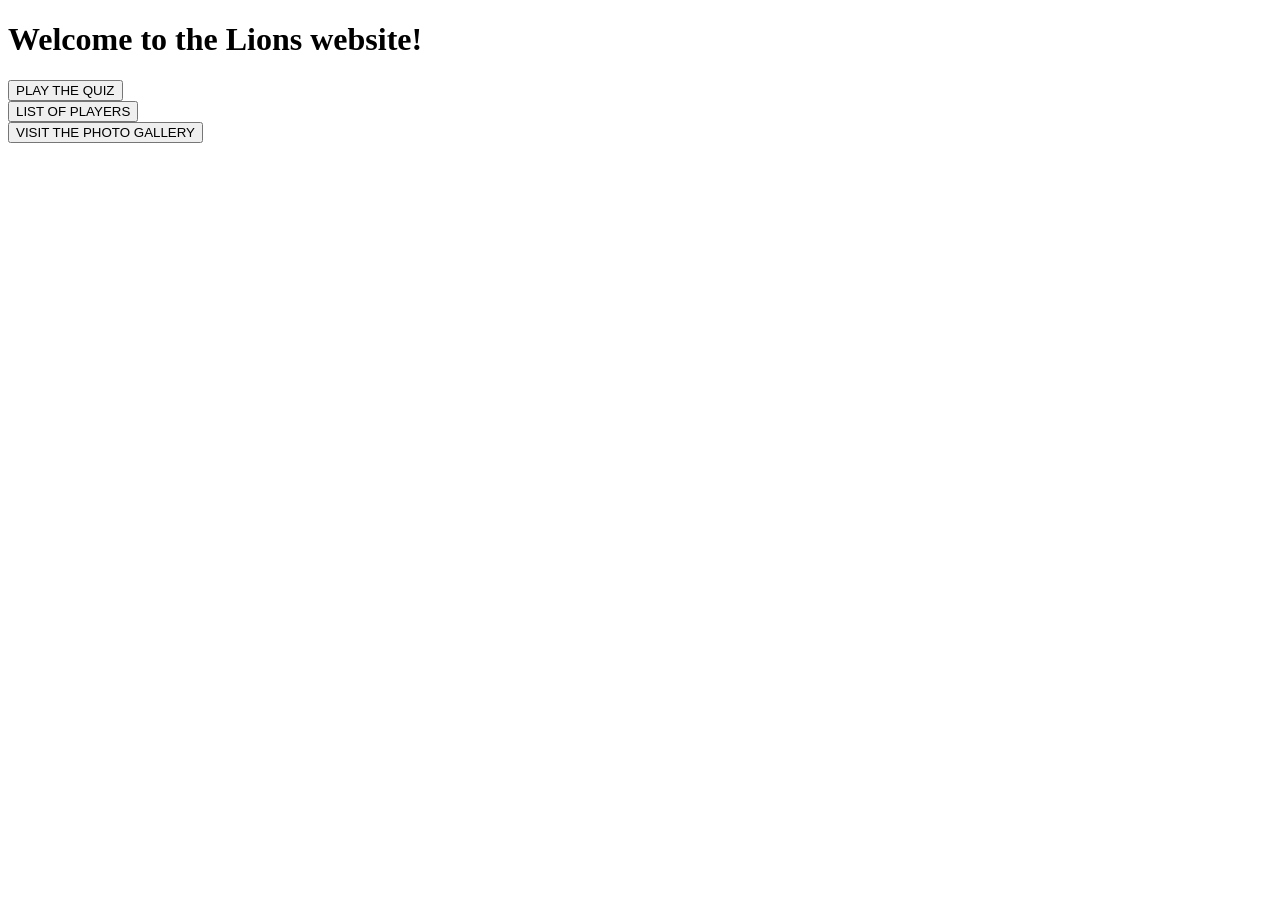
<file: index.html>
<!DOCTYPE html>

<html>
    <body>
        <h1>Welcome to the Lions website!</h1>
        
        
        <a href="q1.html">


        <button>PLAY THE QUIZ</button>
            <br>
        <a href="players.html">

        <button>LIST OF PLAYERS</button>

        </a>
       
        <a href="photos.html">

        <br>

        <button>VISIT THE PHOTO GALLERY</button>



    </body>



<html>
</file>
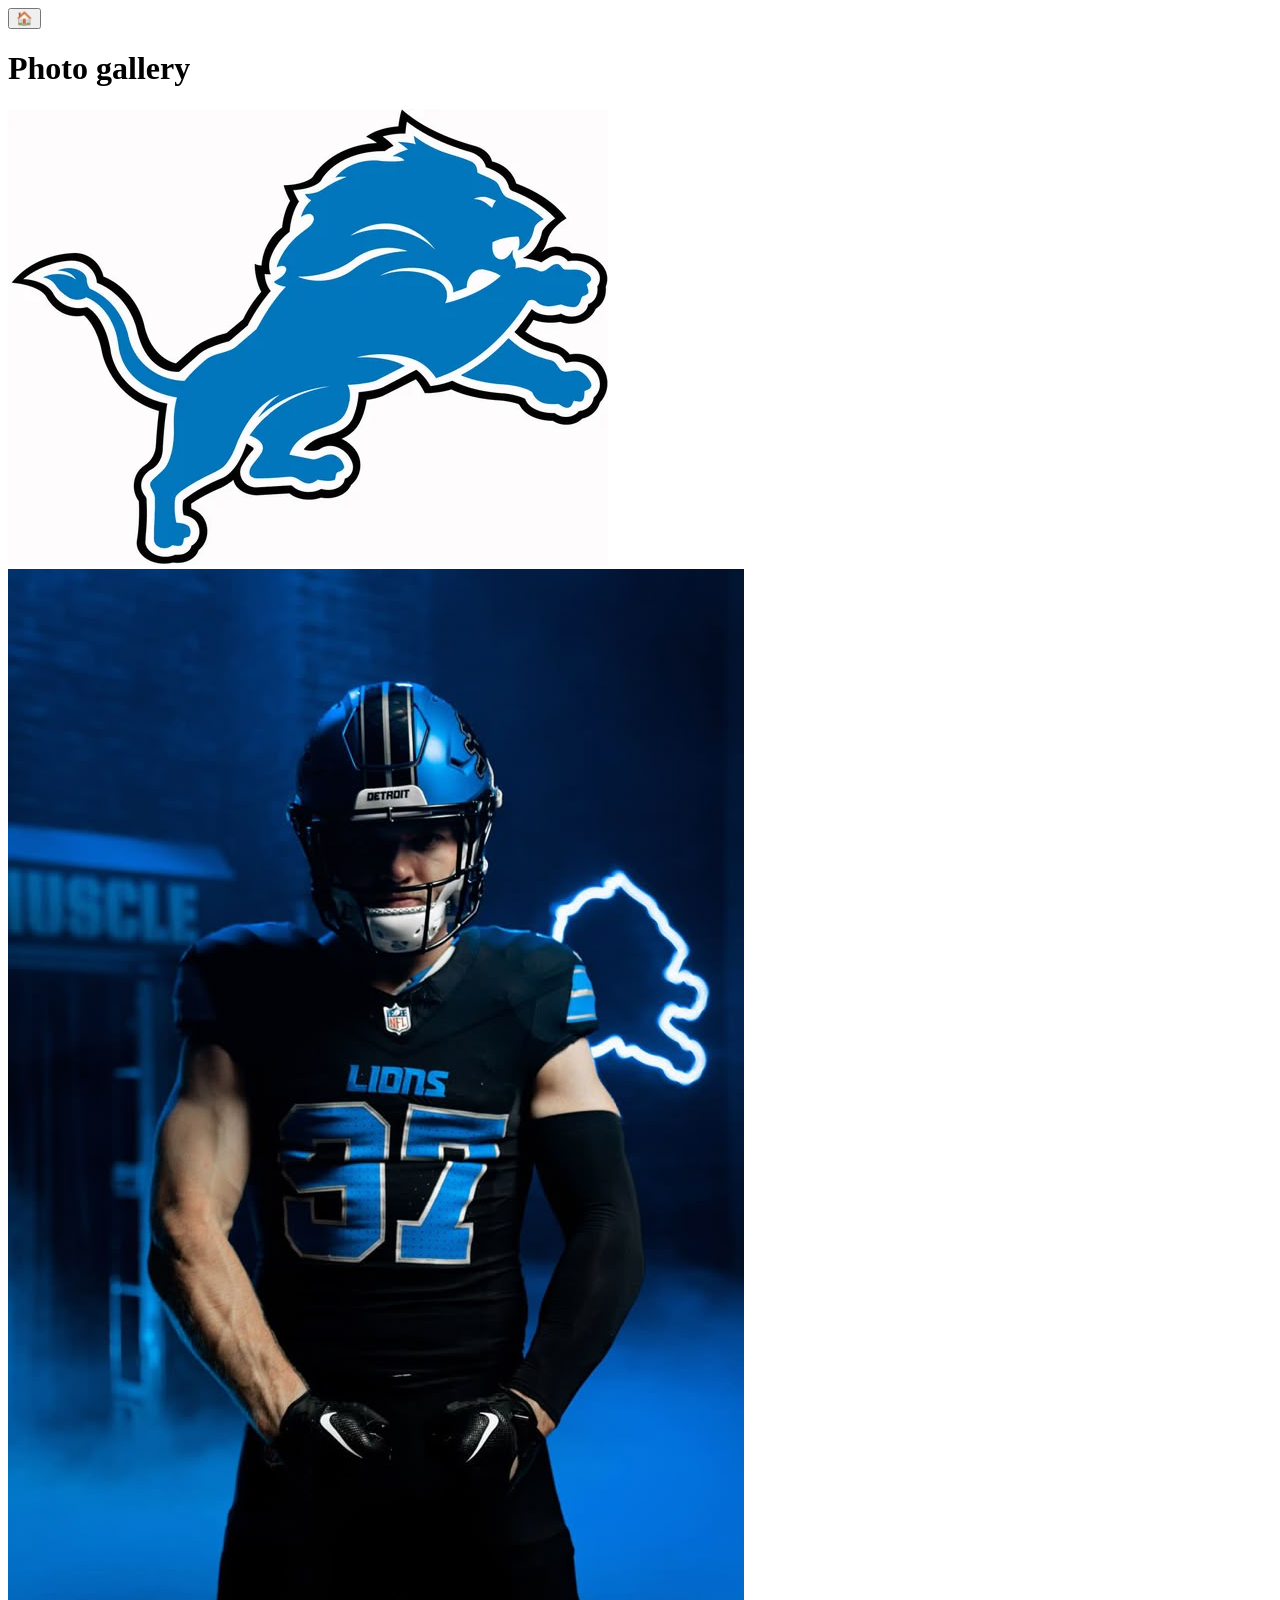
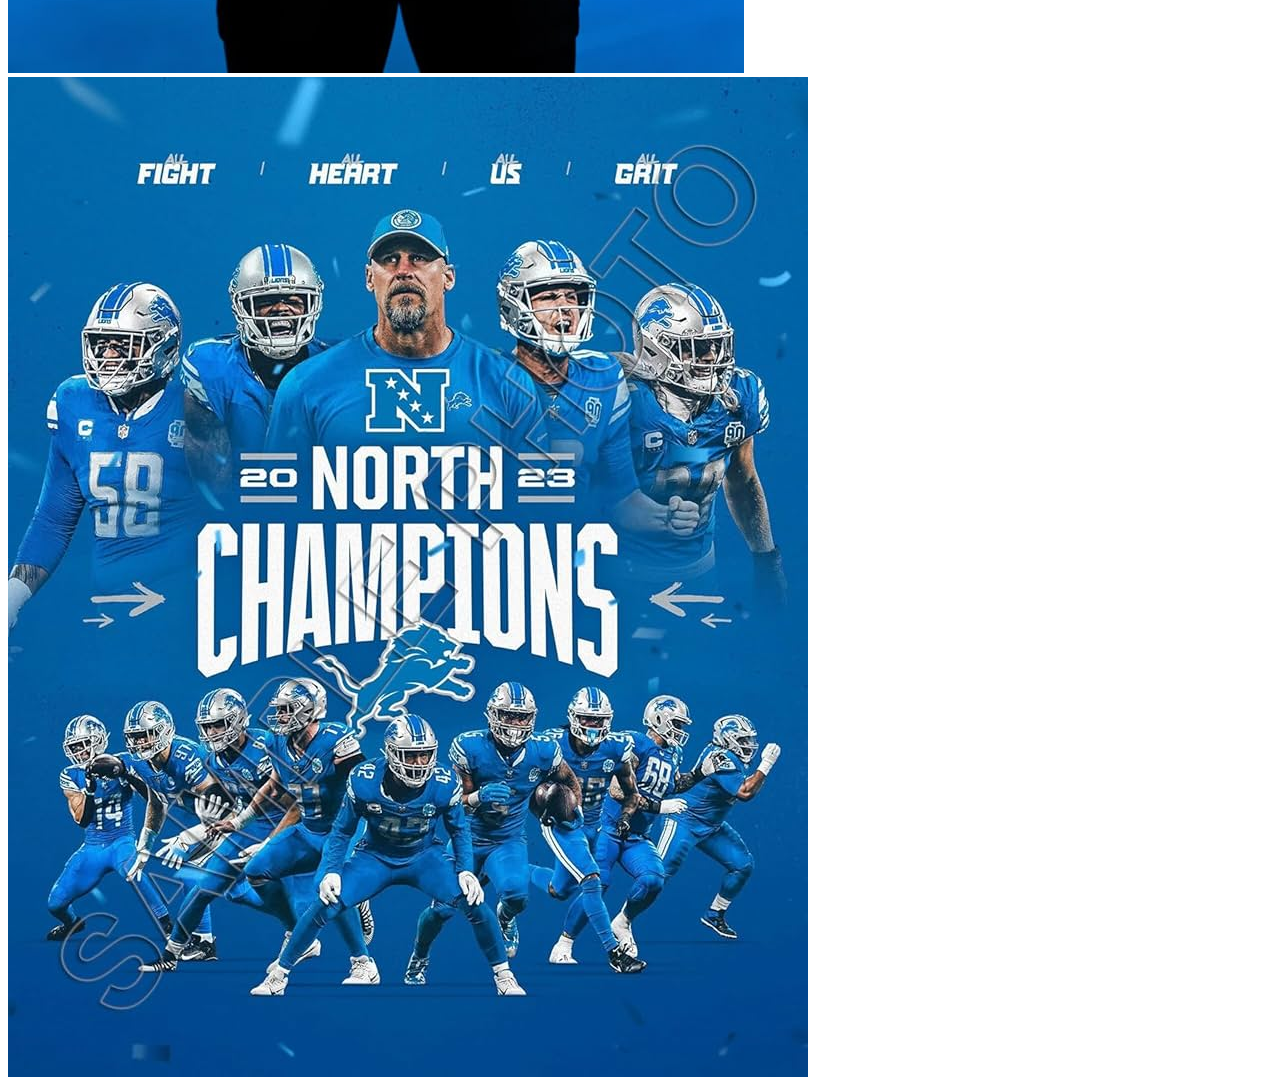
<file: photos.html>
<!DOCTYPE html>

<html>
    <body>
        <a href="index.html">

        <button>🏠</button>
        </a>

        <h1>Photo gallery</h1>
        
        <img src="lionslogo.webp">
        <img src="NEONOUTFIt.jpg">
        <br>
        <img src="champs.jpg">


        
       


    </body>



<html>
</file>
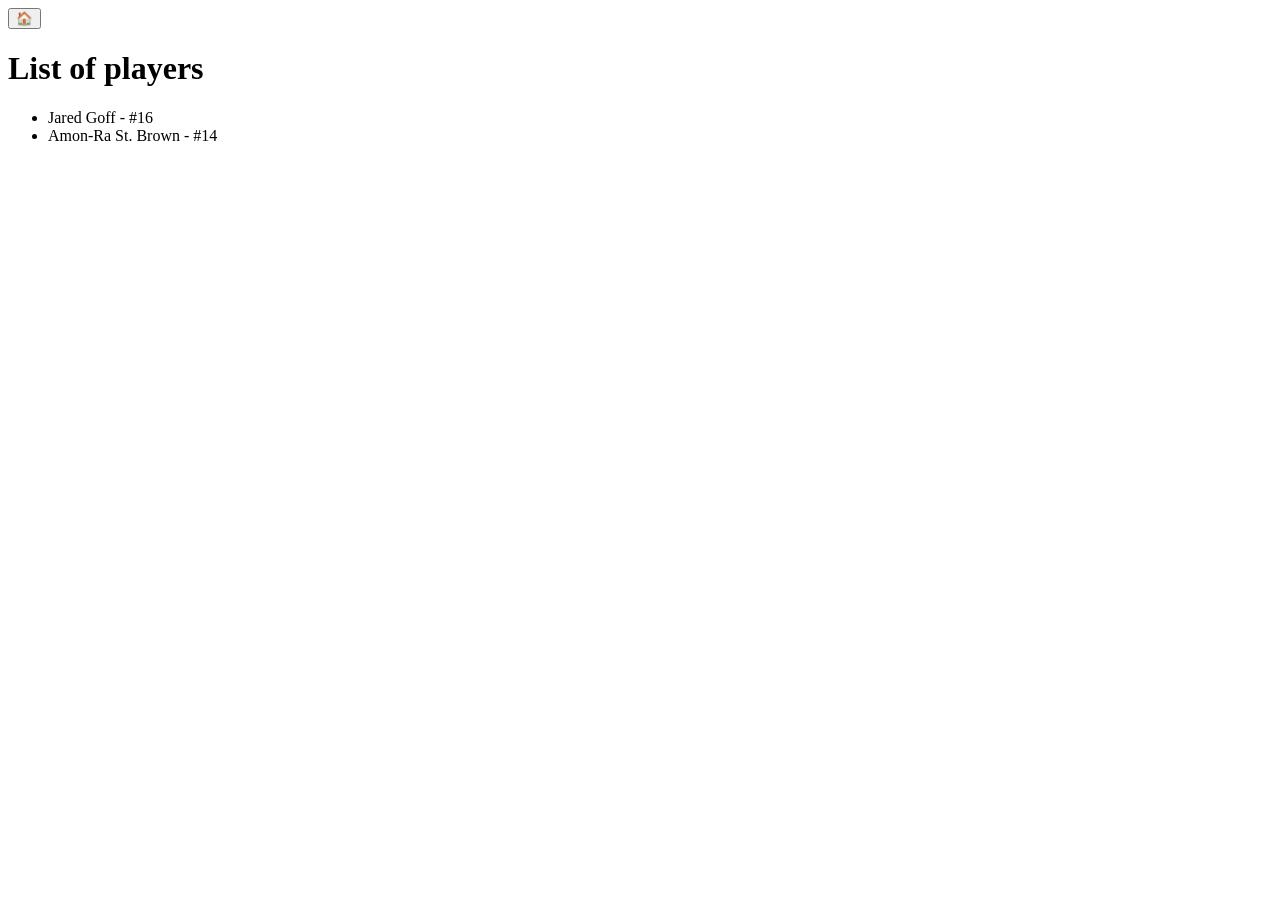
<file: players.html>
<!DOCTYPE html>

<html>


<body>
    <a href="index.html">

    <button>🏠</button>
    </a>
    <h1>List of players</h1>
    <ul>
        <li>Jared Goff - #16</li>
        <li>Amon-Ra St. Brown - #14</li>
    </ul>

</body>

<html>
</file>
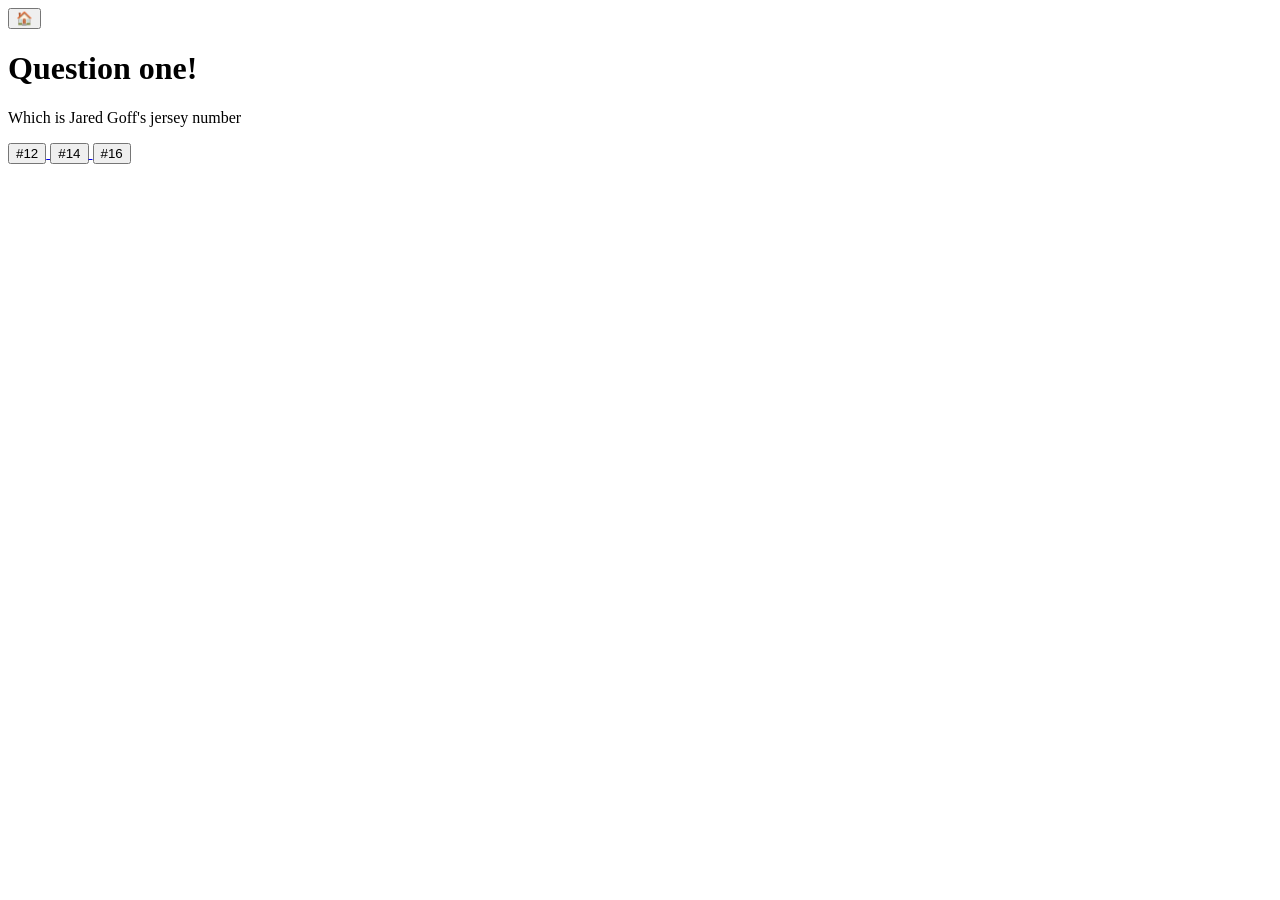
<file: q1.html>
<!DOCTYPE html>

<html>
    <body>
        <a href="index.html">

        <button>🏠</button>
        </a>
           
        <h1>Question one!</h1>
        <p>Which is Jared Goff's jersey number</p>

        <a href="wrong.html">

        <button>#12</button>

        </a>


        <a href="wrong.html">

            <button>#14</button>
    
            </a>

         <a href="q2.html">

        <button>#16</button>
        
         </a>
    

    </body>



<html>
</file>
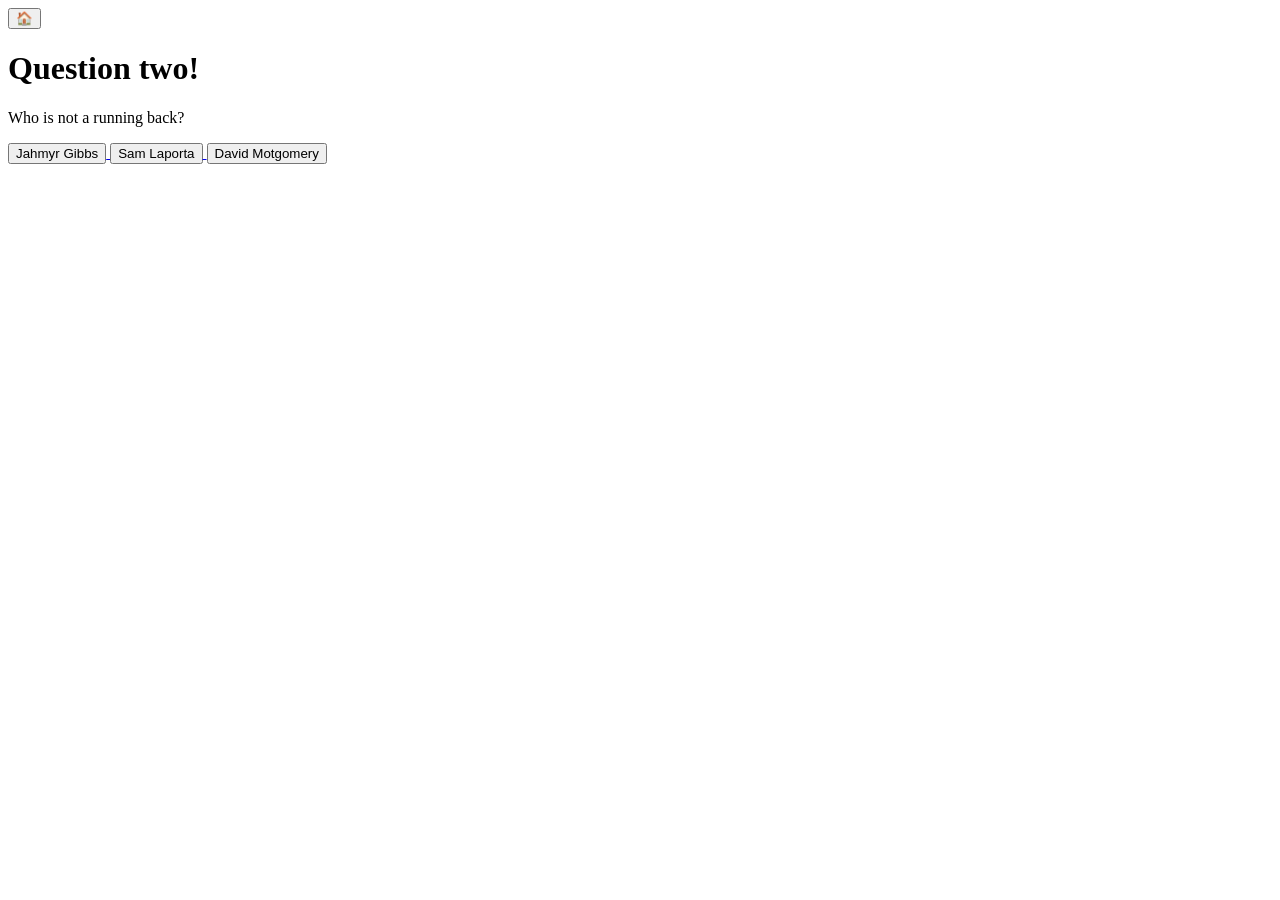
<file: q2.html>
<!DOCTYPE html>

<html>
    <body>
        <a href="index.html">

        <button>🏠</button>
        </a>
                  
        <h1>Question two!</h1>
        <p>Who is not a running back?</p>

        <a href="wrong.html">

        <button>Jahmyr Gibbs</button>

        </a>


        <a href="q3.html">

            <button>Sam Laporta</button>
    
            </a>

         <a href="wrong.html">

        <button>David Motgomery</button>
        
         </a>
    

    </body>



<html>
</file>
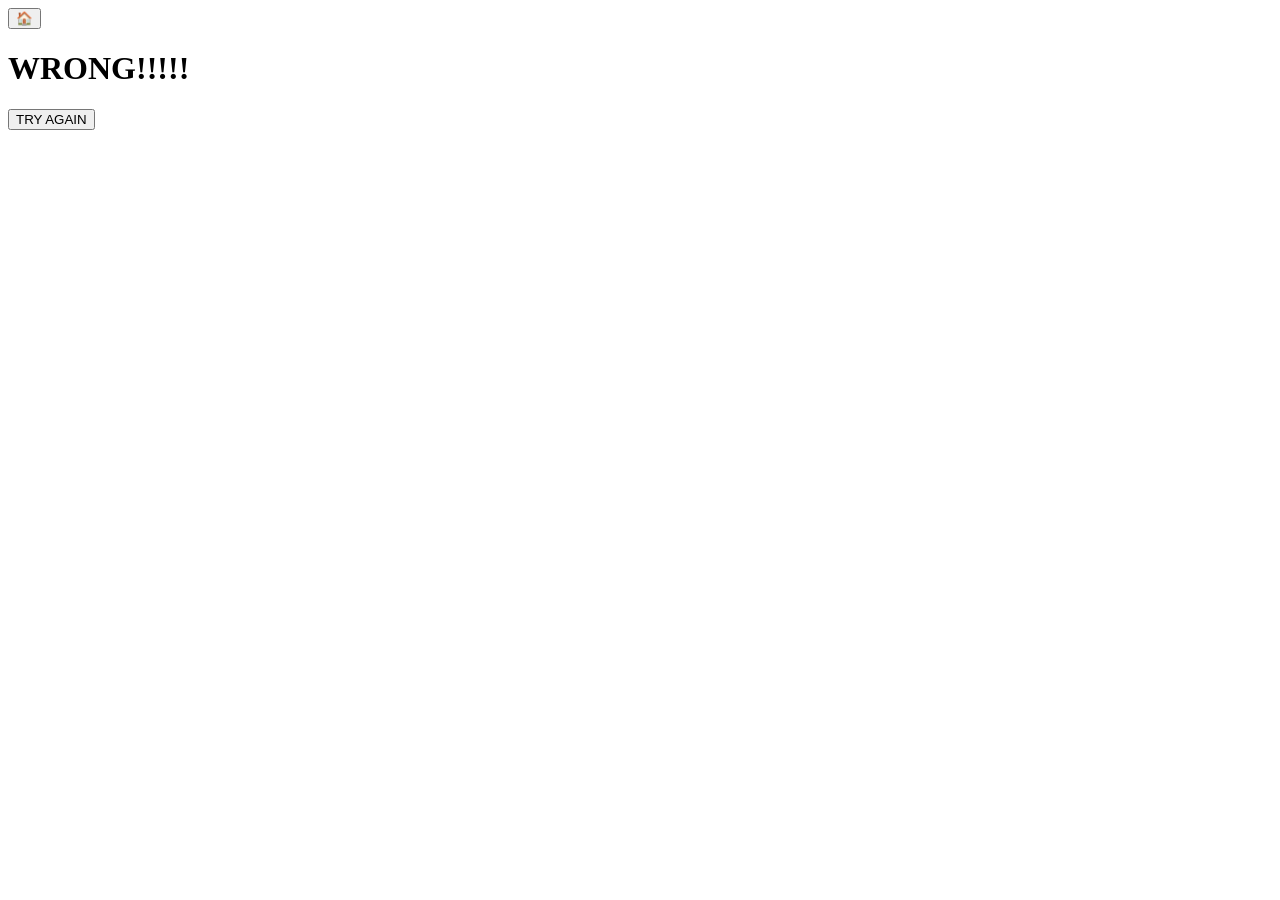
<file: wrong.html>
<!DOCTYPE html>

<html>
    <body>
        <a href="index.html">

        <button>🏠</button>
        </a>
       
        <h1>WRONG!!!!!</h1>
       
        <a href="q1.html">

        <button>TRY AGAIN</button>


    
        </a>

    </body>



<html>
</file>
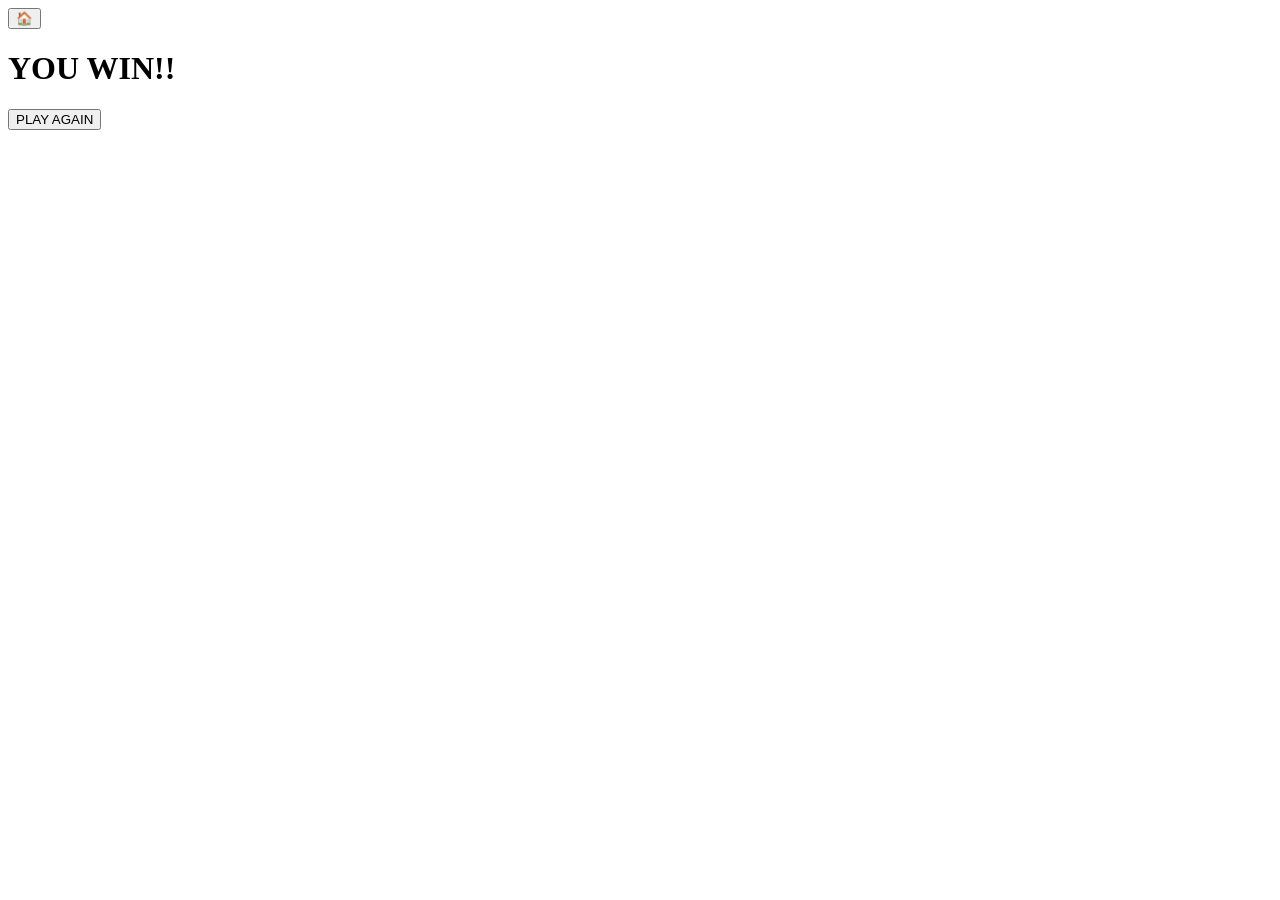
<file: youwin.html>
<!DOCTYPE html>

<html>
    <body>
        <a href="index.html">

         <button>🏠</button>
        </a>

        <h1>YOU WIN!!</h1>
       
        <a href="q1.html">

        <button>PLAY AGAIN</button>
    
        </a>


    </body>



<html>
</file>
